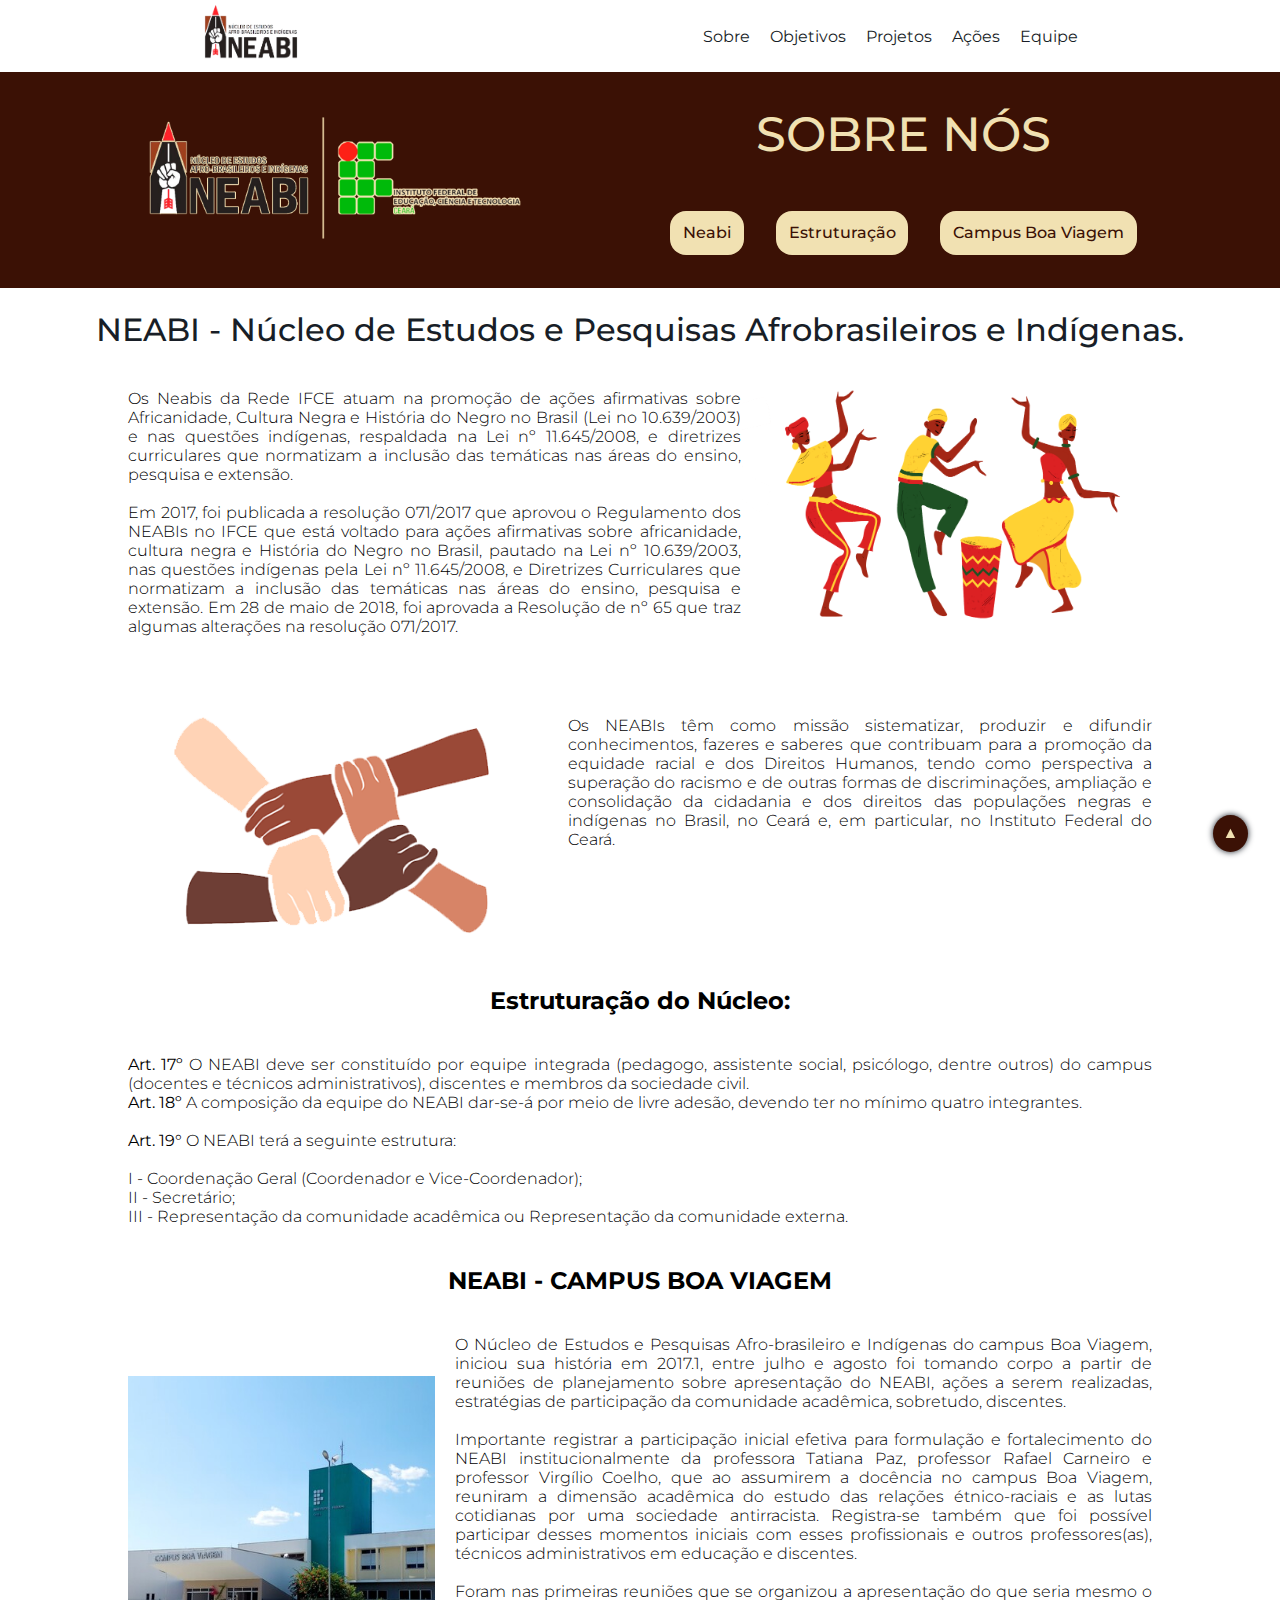
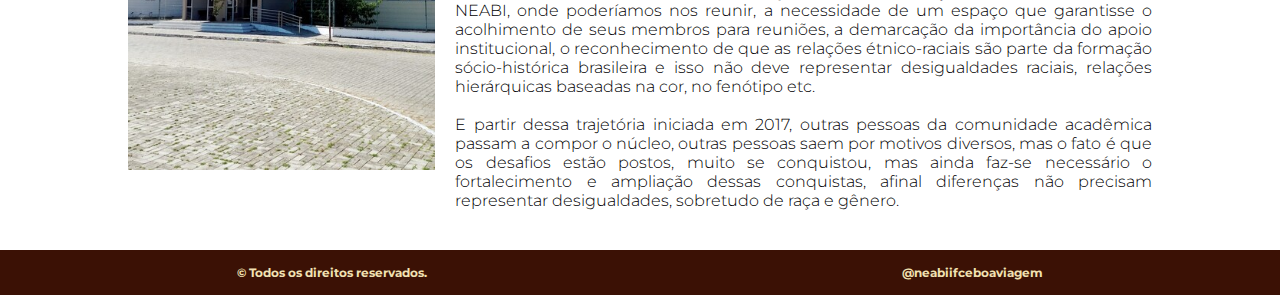
<file: index.html>
<!DOCTYPE html>
<html lang="pt-br">
<head>
    <meta charset="UTF-8">
    <meta name="viewport" content="width=, initial-scale=1.0">
    <link rel="stylesheet" href="index.css">
    <title>NEABI - SOBRE</title>
</head>
<header class="cabecalho">
    <a name="voltar_topo"> <img src="logo_neabi.png" class="cabecalho_img" alt="logo tipo do NEABI"></a>
    <nav class="menu">
        <a href="index.html" class="ancora_menu">Sobre</a>
        <a href="objetivos.html" class="ancora_menu">Objetivos</a>
        <a href="projetos.html" class="ancora_menu">Projetos</a>
        <a href="acoes.html" class="ancora_menu">Ações</a>
        <a href="equipe.html" class="ancora_menu">Equipe</a>
    </nav>
</header> 
<body>
    <section class="conteudo_titulo">
        <img src="img_titulo_index.png" class="imagem_titulo" alt="logotipo do neabi e do ifce">
        <div class="navegacao_titulo">
            <div class="titulo_principal">
                <h1 class="titulo1">SOBRE NÓS</h1>
            </div>
            <div class="ancoras">
                <a class="ancora" href="#titulo1"><botton>Neabi</botton></a>
                <a class="ancora" href="#titulo2"><botton>Estruturação</botton></a>
                <a class="ancora" href="#titulo3"><botton>Campus Boa Viagem</botton></a>
            </div>
        </div>
    </section>
    <div class="espacamento"></div>
    <h1 class="titulo"><a name="titulo1">NEABI - Núcleo de Estudos e Pesquisas
        Afrobrasileiros e Indígenas.</a></h1>
    <div class="conteiner">
        <section class="paragrafo_1">
            <p>Os Neabis
            da Rede IFCE atuam na promoção de
            ações afirmativas sobre Africanidade,
            Cultura Negra e História do Negro no
            Brasil (Lei no 10.639/2003) e nas
            questões indígenas, respaldada na Lei
            nº 11.645/2008, e diretrizes curriculares
            que normatizam a inclusão das
            temáticas nas áreas do ensino, pesquisa
            e extensão.<br><br>Em 2017, foi publicada a resolução 071/2017 que aprovou o Regulamento dos NEABIs no IFCE que está voltado para ações afirmativas sobre africanidade, cultura negra e História do Negro no Brasil, pautado na Lei nº 10.639/2003, nas questões indígenas pela Lei nº 11.645/2008, e Diretrizes Curriculares que normatizam a inclusão das temáticas nas áreas do ensino, pesquisa e extensão. Em 28 de maio de 2018, foi aprovada a Resolução de nº 65 que traz algumas alterações na resolução 071/2017.</p>
            <img src="img_african_index.png" class="imagem1" alt="Pessoas africanas dançando">
        </section>
        <section class="paragrafo_2">
            <img src="img2_maos_index.png" class="imagem2" alt="Mãos de diferentes raças unidas">
            <p>Os NEABIs têm como missão sistematizar, produzir e difundir conhecimentos, fazeres e saberes que contribuam para a promoção da equidade racial e dos Direitos Humanos, tendo como perspectiva a superação do racismo e de outras formas de discriminações, ampliação e consolidação da cidadania e dos direitos das populações negras e indígenas no Brasil, no Ceará e, em particular, no Instituto Federal do Ceará.</p>
        </section>
        <h2 class="titulo_2"><a name="titulo2">Estruturação do Núcleo:</a></h2>
        <section class="paragrafo_3">
            <p><strong>Art. 17º </strong>O NEABI deve ser
                constituído por equipe integrada
                (pedagogo, assistente social,
                psicólogo, dentre outros) do
                campus (docentes e técnicos
                administrativos), discentes e
                membros da sociedade civil.<br>
                <strong>Art. 18º</strong> A composição da equipe
                do NEABI dar-se-á por meio de
                livre adesão, devendo ter no
                mínimo quatro integrantes.<br><br>
                <strong>Art. 19°</strong> O NEABI terá a seguinte estrutura:<br><br>
                I - Coordenação Geral (Coordenador e Vice-Coordenador);<br>
                II - Secretário;<br>
                III - Representação da comunidade acadêmica ou Representação da comunidade externa.
              </p>
              
        </section>
        <h2 class="titulo_3"><a name="titulo3">NEABI - CAMPUS BOA VIAGEM</a></h2>
        <section class="paragrafo_4">
            <img src="foto_ifce_index.jpg" class="imagem3" alt="Foto do ifce campus Boa Viagem">
            <p>O Núcleo de Estudos e Pesquisas Afro-brasileiro e Indígenas do campus Boa
                Viagem, iniciou sua história em 2017.1, entre julho e agosto foi tomando corpo
                a partir de reuniões de planejamento sobre apresentação do NEABI, ações a
                serem realizadas, estratégias de participação da comunidade acadêmica,
                sobretudo, discentes.<br><br>Importante registrar a participação
                    inicial efetiva para formulação e
                    fortalecimento do NEABI
                    institucionalmente da professora
                    Tatiana Paz, professor Rafael
                    Carneiro e professor Virgílio Coelho,
                    que ao assumirem a docência no
                    campus Boa Viagem, reuniram a
                    dimensão acadêmica do estudo das
                    relações étnico-raciais e as lutas
                    cotidianas por uma sociedade
                    antirracista. Registra-se também que
                    foi possível participar desses
                    momentos iniciais com esses
                    profissionais e outros
                    professores(as), técnicos
                    administrativos em educação e
                    discentes.<br><br>Foram nas primeiras reuniões que se
                organizou a apresentação do que seria
                        mesmo o NEABI, onde poderíamos nos
                        reunir, a necessidade de um espaço que
                        garantisse o acolhimento de seus
                        membros para reuniões, a demarcação da
                        importância do apoio institucional, o
                        reconhecimento de que as relações
                        étnico-raciais são parte da formação
                        sócio-histórica brasileira e isso não deve
                        representar desigualdades raciais,
                        relações hierárquicas baseadas na cor, no
                        fenótipo etc.<br><br>E partir dessa trajetória iniciada em
                        2017, outras pessoas da comunidade
                        acadêmica passam a compor o
                        núcleo, outras pessoas saem por
                        motivos diversos, mas o fato é que os
                        desafios estão postos, muito se
                        conquistou, mas ainda faz-se
                        necessário o fortalecimento e
                        ampliação dessas conquistas, afinal
                        diferenças não precisam representar
                        desigualdades, sobretudo de raça e
                        gênero.</p>
        </section>
    </div>
</body>
<a id="botao_topo" href="#voltar_topo">&#9650;</a>
<footer class="rodape">
    <h4>&copy; Todos os direitos reservados.</h4>
    <h4><a id="link_insta" target="_blank" href="https://www.instagram.com/neabiifceboaviagem/">@neabiifceboaviagem</a></h4>
</footer>
</html>
</file>
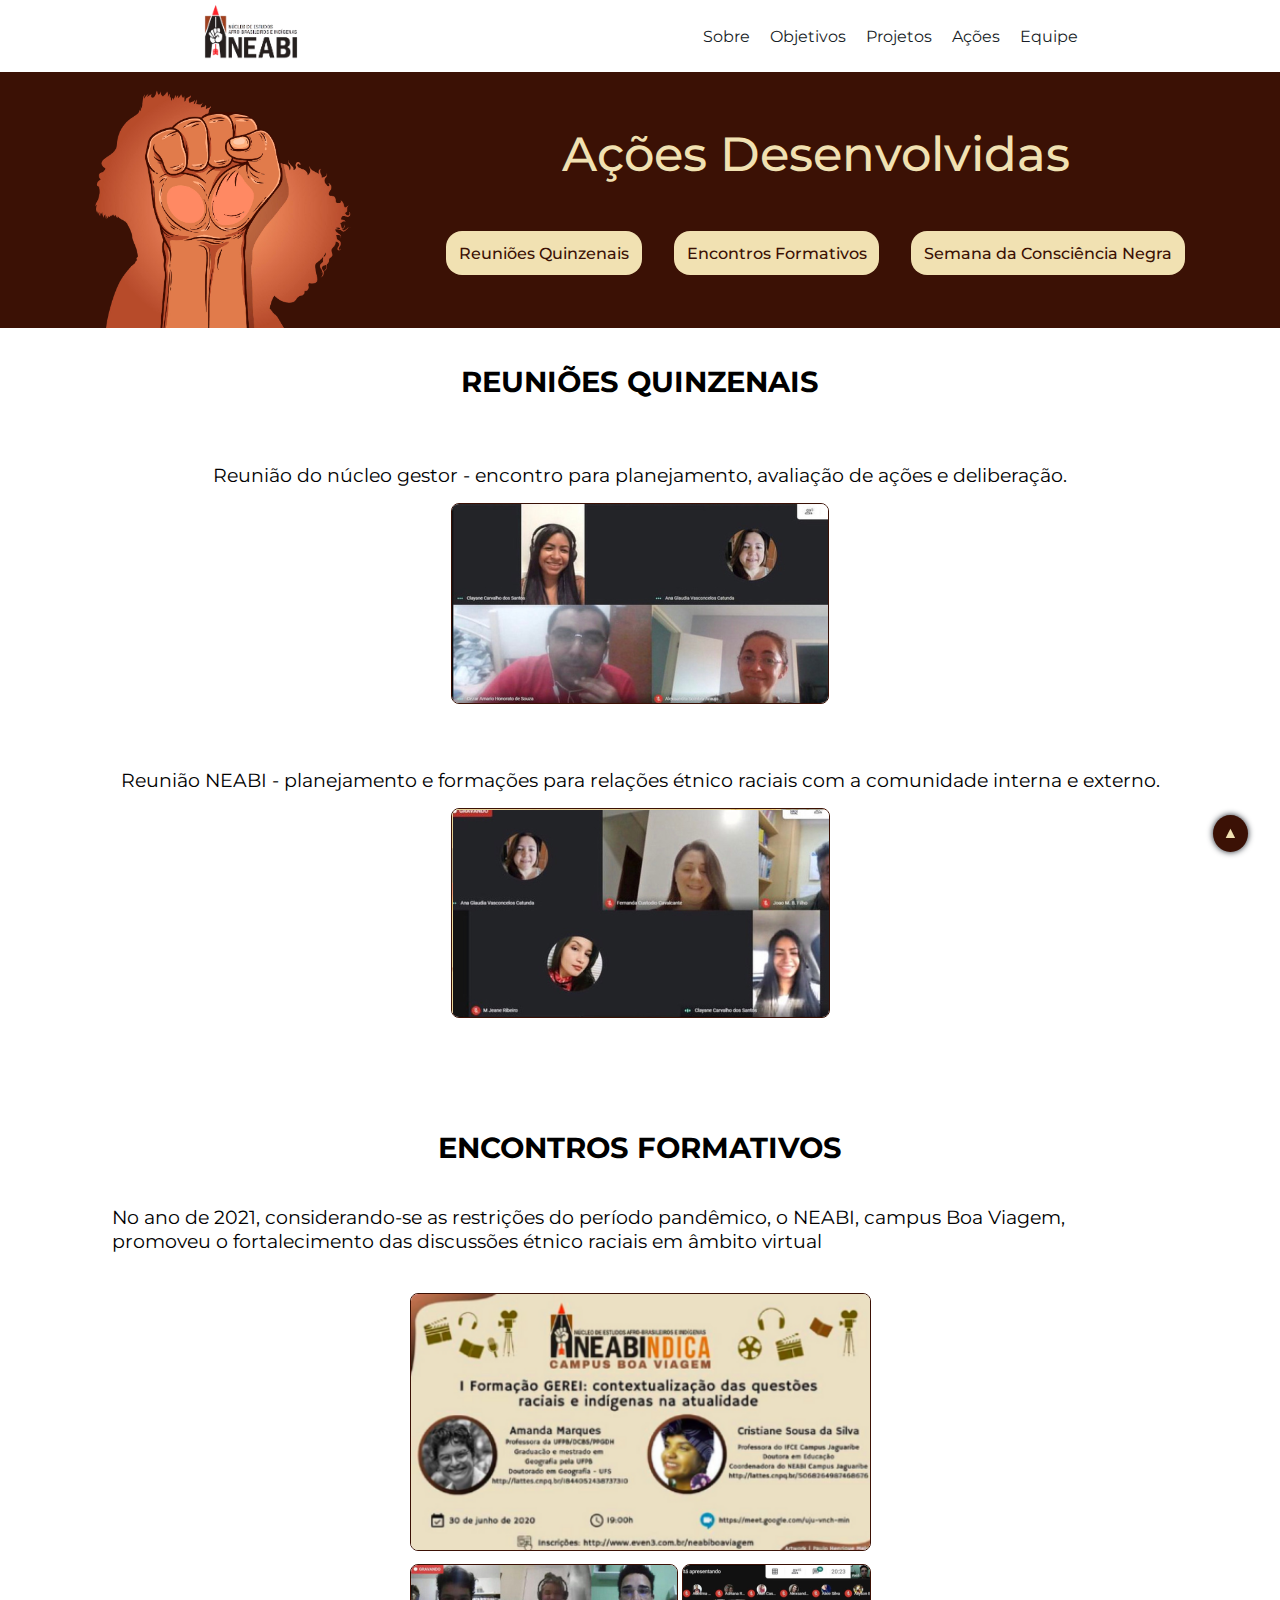
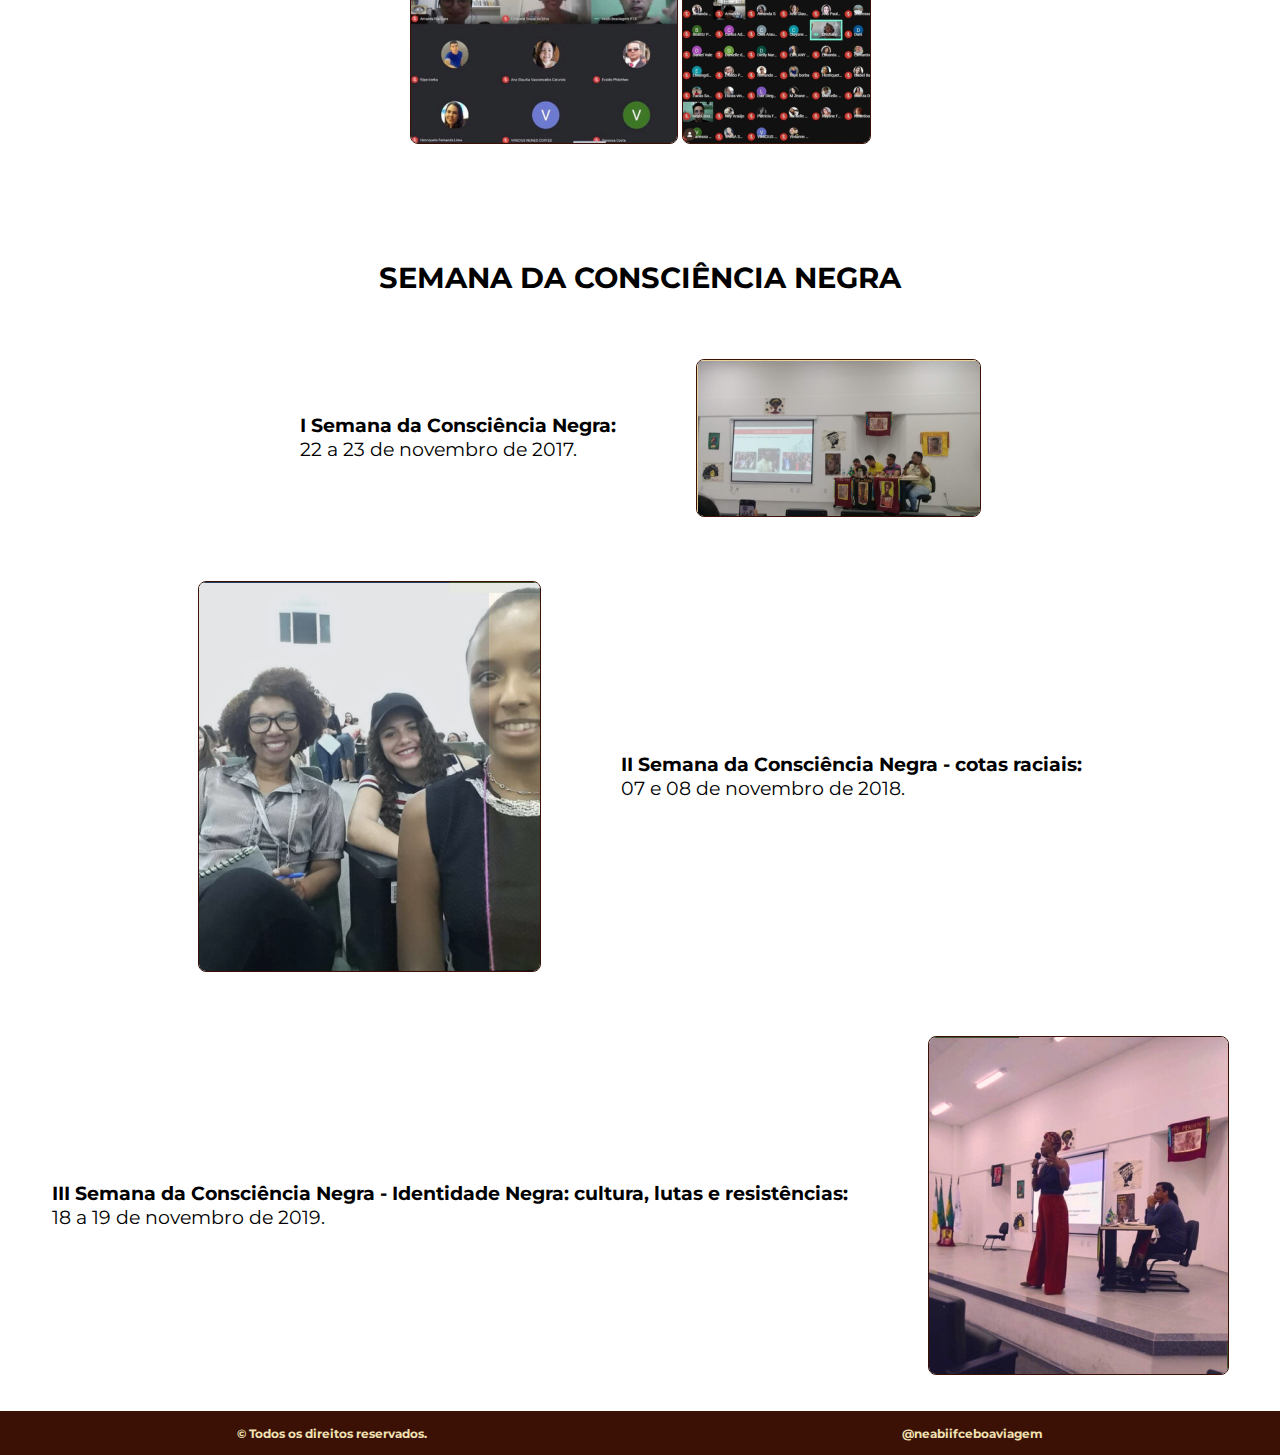
<file: acoes.html>
<!DOCTYPE html>
<html lang="pt-br">
<head>
    <meta charset="UTF-8">
    <meta name="viewport" content="width=, initial-scale=1.0">
    <link rel="stylesheet" href="acoes.css">
    <title>NEABI - AÇÕES</title>
</head>
<header class="cabecalho">
    <a name="voltar_topo"><img src="logo_neabi.png" class="cabecalho_img" alt="logo do neabi"></a>
    <nav class="menu">
        <a href="index.html" class="ancora_menu">Sobre</a>
        <a href="objetivos.html" class="ancora_menu">Objetivos</a>
        <a href="projetos.html" class="ancora_menu">Projetos</a>
        <a href="acoes.html" class="ancora_menu">Ações</a>
        <a href="equipe.html" class="ancora_menu">Equipe</a>
    </nav>
</header> 
<body>
    <section class="conteudo_titulo">
        <img src="img_cons_negra.png" class="imagem_titulo" alt="Homem, mulher e um punho fechado.">
        <div class="navegacao_titulo">
            <div class="titulo_principal">
                <h1 class="titulo">Ações Desenvolvidas</h1>
            </div>
            <div class="ancoras">
                <a class="ancora" href="#subtitulo"><botton>Reuniões Quinzenais</botton></a>
                <a class="ancora" href="#encontros"><botton>Encontros Formativos</botton></a>
                <a class="ancora" href="#semana_consciencia_negra"><botton>Semana da Consciência Negra</botton></a>
            </div>
        </div>
    </section>
    <div class="espacamento"></div>
    <section class="reunioes">
        <h2 class="subtitulo1">REUNIÕES QUINZENAIS</h2>
        <div class="reuniao_1">
            <p>Reunião do núcleo gestor - encontro para planejamento, avaliação de
                ações e deliberação.</p>
            <img class="imagens_reunioes" src="reuniao_nucleo_gestor_acoes.png">
        </div>
        <div class="reuniao_2">
            <p>Reunião NEABI - planejamento e formações para relações étnico raciais
                com a comunidade interna e externo.</p>
            <img class="imagens_reunioes"src="reuniao_neabi_acoes.png">
        </div>
    </section>
    <section class="encontros">
        <h2 class="subtitulo2"><a name="encontros">ENCONTROS FORMATIVOS</a></h2>
        <div class="conteudo_encontros">
            <p>No ano de 2021, considerando-se as restrições do período pandêmico, o
                NEABI, campus Boa Viagem, promoveu o fortalecimento das discussões
                étnico raciais em âmbito virtual</p>
                  
        </div>
        <div class="imagens_encontros">
            <img class="imagem_enc" src="imagem1_encontros_acoes.png" alt="reunião realizado no google meet">
            <div class="imagens_2e3">
                <img class="imagem_enc" src="imagem2_encontros_acoes.png" alt="reunião realizado no google meet">
                <img class="imagem_enc" src="imagem3_encontros_acoes.png" alt="reunião realizado no google meet">
            </div>
        </div>
    </section>

    <section class="semana_consciencia_negra">
        <h2 class="subtitulo2"><a name="semana_consciencia_negra">SEMANA DA CONSCIÊNCIA NEGRA</a></h2>
        <div class="semana1">
            <div class="texto">
                <h3>I Semana da Consciência Negra:</h3>
                <p>22 a 23 de novembro de 2017.</p>
            </div>
            <img class="imagens_semana" src="img_semana1_acoes.png" alt="reunião realizado no google meet">
        </div>
        <div class="semana2">
            <img class="imagens_semana" src="img_semana2_acoes.png" alt="reunião realizado no google meet">
            <div class="texto">
                <h3>II Semana da Consciência Negra - cotas raciais:</h3>
                <p>07 e 08 de novembro de 2018.</p>
            </div>
        </div>
        <div class="semana3">
            <div class="texto">
                <h3>III Semana da
                    Consciência Negra -
                    Identidade Negra:
                    cultura, lutas e
                    resistências:</h3>
                <p>18 a 19 de novembro de 2019.</p>
            </div>
            <img class="imagens_semana" src="img_semana3_acoes.png" alt="reunião realizado no google meet">
        </div>
    </section>
    <div class="espacamento"></div>
</body>

<a id="botao_topo" href="#voltar_topo">&#9650;</a>
<footer class="rodape">
    <h4>&copy; Todos os direitos reservados.</h4>
    <h4><a id="link_insta" target="_blank" href="https://www.instagram.com/neabiifceboaviagem/">@neabiifceboaviagem</a></h4>
</footer>
</html>
</file>
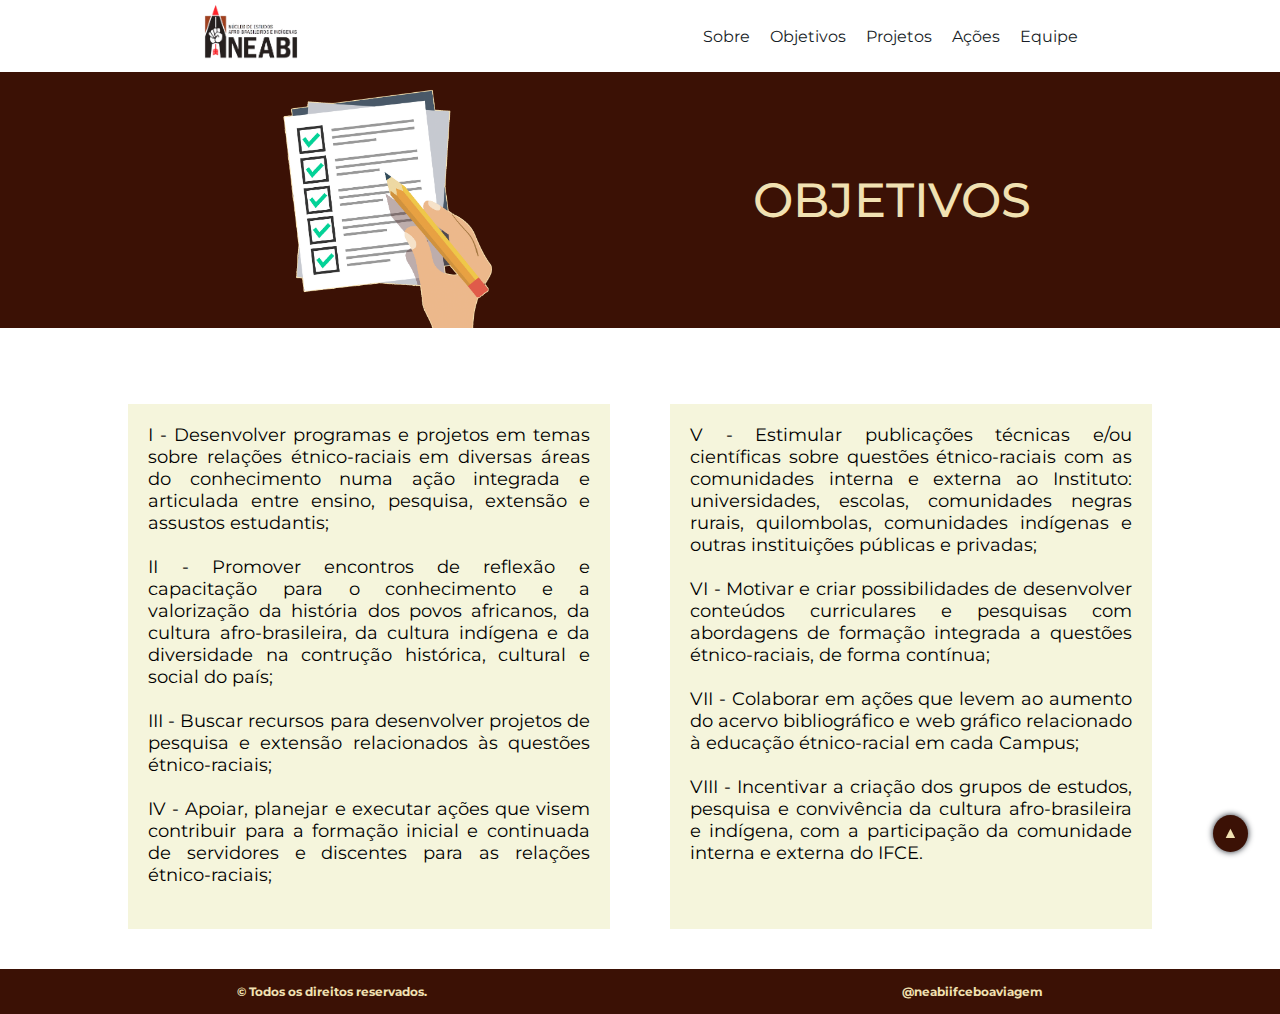
<file: objetivos.html>
<!DOCTYPE html>
<html lang="pt-br">
<head>
    <meta charset="UTF-8">
    <meta name="viewport" content="width=, initial-scale=1.0">
    <link rel="stylesheet" href="objetivos.css">
    <title>NEABI - OBJETIVOS</title>
</head>
<header class="cabecalho">
    <a name="voltar_topo"><img src="logo_neabi.png" class="cabecalho_img" alt="logo do neabi"></a>
    <nav class="menu">
        <a href="index.html" class="ancora_menu">Sobre</a>
        <a href="objetivos.html" class="ancora_menu">Objetivos</a>
        <a href="projetos.html" class="ancora_menu">Projetos</a>
        <a href="acoes.html" class="ancora_menu">Ações</a>
        <a href="equipe.html" class="ancora_menu">Equipe</a>
    </nav>
</header> 
<body>
    <section class="conteudo_titulo">
        <img src="img_titulo_objetivos.png" class="imagem_titulo" alt="Ilustração de uma lista de verificação">
        <div class="navegacao_titulo">
            <div class="titulo_principal">
                <h1 class="titulo">OBJETIVOS</h1>
            </div>
        </div>
    </section>
    <div class="espacamento"></div>
    <div class="conteiner">
        <section class="conteudo_1">
            <p>I - Desenvolver programas e projetos em temas sobre relações étnico-raciais em diversas áreas do conhecimento numa ação integrada e articulada entre ensino, pesquisa, extensão e assustos estudantis;<br><br>
                II - Promover encontros de reflexão e capacitação para o conhecimento e a valorização da história dos povos africanos, da cultura afro-brasileira, da cultura indígena e da diversidade na contrução histórica, cultural e social do país;<br><br>
                III - Buscar recursos para desenvolver projetos de pesquisa e extensão relacionados às questões étnico-raciais;<br><br>
                IV - Apoiar, planejar e executar ações que visem contribuir para a formação inicial e continuada de servidores e discentes para as relações étnico-raciais;<br><br>
        </section>
        <section class="conteudo_2">
            <p> V - Estimular publicações técnicas e/ou científicas sobre questões étnico-raciais com as comunidades interna e externa ao Instituto: universidades, escolas, comunidades negras rurais, quilombolas, comunidades indígenas e outras instituições públicas e privadas;<br><br>
            VI - Motivar e criar possibilidades de desenvolver conteúdos curriculares e pesquisas com abordagens de formação integrada a questões étnico-raciais, de forma contínua;<br><br>VII - Colaborar em ações que levem ao aumento do acervo bibliográfico e web gráfico relacionado à educação étnico-racial em cada Campus;<br><br>VIII - Incentivar a criação dos grupos de estudos, pesquisa e convivência da cultura afro-brasileira e indígena, com a participação da comunidade interna e externa do IFCE.
        </section>
    </div>
</body>
<a id="botao_topo" href="#voltar_topo">&#9650;</a>
<footer class="rodape">
    <h4>&copy; Todos os direitos reservados.</h4>
    <h4><a id="link_insta" target="_blank" href="https://www.instagram.com/neabiifceboaviagem/">@neabiifceboaviagem</a></h4>
</footer>
</html>
</file>
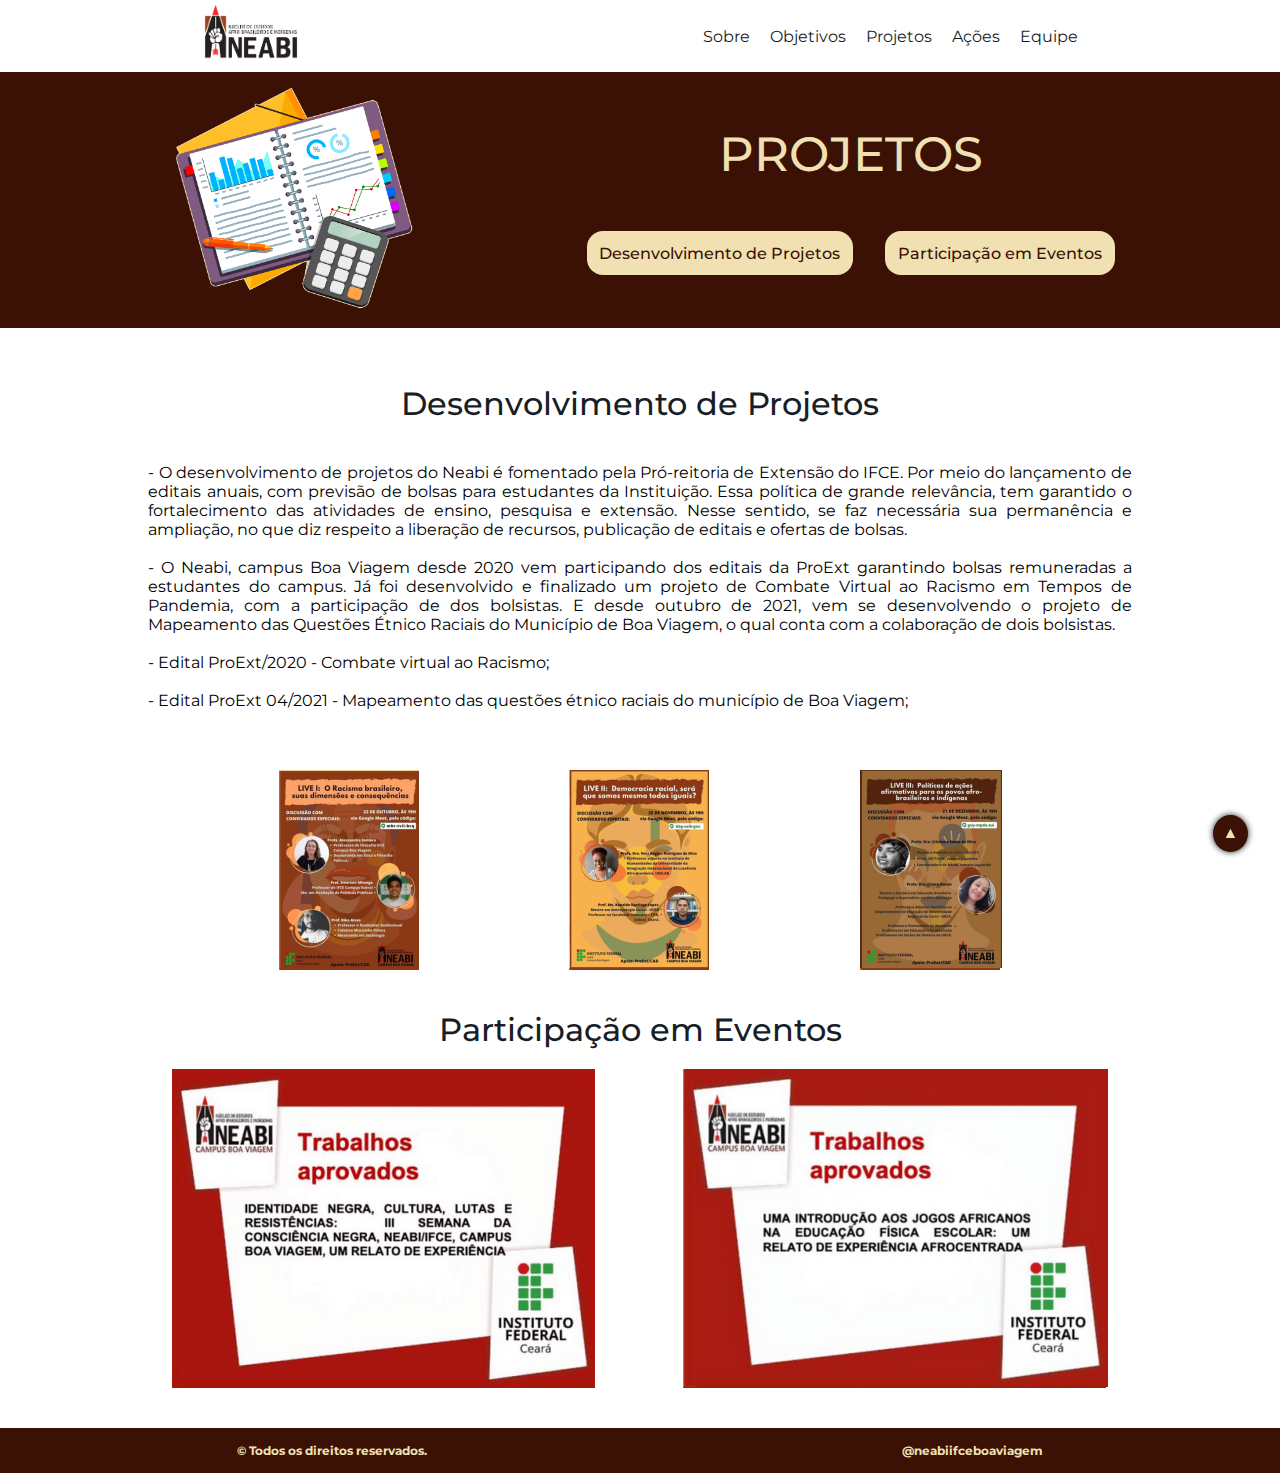
<file: projetos.html>
<!DOCTYPE html>
<html lang="pt-br">
<head>
    <meta charset="UTF-8">
    <meta name="viewport" content="width=, initial-scale=1.0">
    <link rel="stylesheet" href="projetos.css">
    <title>NEABI - PROJETOS</title>
</head>
<header class="cabecalho">
    <a name="voltar_topo"><img src="logo_neabi.png" class="cabecalho_img" alt="logo do neabi"></a>
    <nav class="menu">
        <a href="index.html" class="ancora_menu">Sobre</a>
        <a href="objetivos.html" class="ancora_menu">Objetivos</a>
        <a href="projetos.html" class="ancora_menu">Projetos</a>
        <a href="acoes.html" class="ancora_menu">Ações</a>
        <a href="equipe.html" class="ancora_menu">Equipe</a>
    </nav>
</header> 
<body>
    <section class="conteudo_titulo">
        <img src="img_titulo_projetos.png" class="imagem_titulo" alt="Ilustrações de um caderno, uma pasta, uma calculadora e um lápis">
        <div class="navegacao_titulo">
            <div class="titulo_principal">
                <h1 name="voltar_topo" class="titulo">PROJETOS</h1>
            </div>
            <div class="ancoras">
                <a class="ancora" href="#titulo1"><botton>Desenvolvimento de Projetos</botton></a>
                <a class="ancora" href="#titulo2"><botton>Participação em Eventos</botton></a>
            </div>
        </div>
    </section>
    <div class="espacamento"></div>
    <h1 class="titulo_1"><a name="titulo1">Desenvolvimento de Projetos</a></h1>
    <div class="conteiner">
        <section class="conteudo_1">
            <p>- O desenvolvimento de projetos do Neabi é fomentado pela Pró-reitoria
            de Extensão do IFCE. Por meio do lançamento de editais anuais, com
            previsão de bolsas para estudantes da Instituição. Essa política de
            grande relevância, tem garantido o fortalecimento das atividades de
            ensino, pesquisa e extensão. Nesse sentido, se faz necessária sua
            permanência e ampliação, no que diz respeito a liberação de recursos,
            publicação de editais e ofertas de bolsas.</p><br>
            <p>- O Neabi, campus Boa Viagem desde 2020 vem participando dos
            editais da ProExt garantindo bolsas remuneradas a estudantes do
            campus. Já foi desenvolvido e finalizado um projeto de Combate
            Virtual ao Racismo em Tempos de Pandemia, com a participação de
            dos bolsistas. E desde outubro de 2021, vem se desenvolvendo o
            projeto de Mapeamento das Questões Étnico Raciais do Município de
            Boa Viagem, o qual conta com a colaboração de dois bolsistas.</p><br>
            <p>- Edital ProExt/2020 - Combate virtual ao Racismo;</p><br>
            <p>- Edital ProExt 04/2021 - Mapeamento das questões étnico raciais do
            município de Boa Viagem;</p><br>
        </section>
        <section class="conteudo_imagens">
            <img src="img1_projetos.png" alt="capa de uma live organizada pelo neabi">
            <img src="img2_projetos.png" alt="capa de uma live organizada pelo neabi">
            <img src="img3_projetos.png" alt="capa de uma live organizada pelo neabi">
        </section>
        <h1 class="titulo_2"><a name="titulo2">Participação em Eventos</a></h1>
        <section class="conteudo_2">
            <img src="img4_projetos.png" alt="eventos participados">
            <img src="img5_projetos.png" alt="eventos participados">
        </section>
    </div>
</body>
<a id="botao_topo" href="#voltar_topo">&#9650;</a>
<footer class="rodape">
    <h4>&copy; Todos os direitos reservados.</h4>
    <h4><a id="link_insta" target="_blank" href="https://www.instagram.com/neabiifceboaviagem/">@neabiifceboaviagem</a></h4>
</footer>
</html>
</file>
<file: index.css>
@import url('https://fonts.googleapis.com/css2?family=Montserrat:wght@100;200;300;400;500&display=swap');

*{
    margin: 0;
    padding: 0;
    text-decoration: none;
    box-sizing: border-box;
}

body{
    background-color: #FFFFFF;
}

.cabecalho{
    display: flex;
    justify-content: space-around;
    align-items: center;
}

.ancora_menu{
    color: #181E27;
}

.ancora_menu:hover{
    color:#64aec2;
}
.menu{
    display: flex;
    gap: 1.25rem;
    color:#181E27;
    font-family: 'Montserrat', sans-serif;
    font-weight: 400;
}
.cabecalho_img{
    width: 6.125rem;
    height: 4.25rem;
}

.rodape{
    color: #f1e1b2;
    display:flex;
    align-items: center;
    justify-content: space-around;
    background-color: #3b1105;
    height: 2.8rem;
    font-family: 'Montserrat', sans-serif;
    font-weight: 100;
    font-size: 0.75rem;
}
#link_insta{
    color: #f1e1b2;
}
#botao_topo{
    color: #f1e1b2;
    background-color: #3b1105;
    border-radius: 60%;
    padding: 0.6rem;
    font-size: 1rem;
    position: fixed;
    right: 2rem;
    bottom: 3rem;
    box-shadow: 0rem 0rem 0.4rem #181E27;

}

.conteudo_titulo{
    background-color: #3b1105;
    display: flex;
    align-items: center;
    justify-content: space-evenly;
}

.titulo1{
    font-family: 'Montserrat', sans-serif;
    font-weight: 500;
    font-size: 3rem;
    color: #f1e1b2;
}
.navegacao_titulo{
    display: flex;
    flex-direction: column;
    align-items: center;
    gap: 3rem;
}

.ancora{
    color:#3b1105;
    background-color: #f1e1b2;
    font-size: 1rem;
    padding: 0.8rem;
    border-radius: 1rem;
    font-family: 'Montserrat', sans-serif;
    font-weight: 500;
}

.ancora:hover{
    font-size: 1.1rem;
    color: #181E27;
    cursor: pointer;
}

.ancoras{
    display: flex;
    gap: 2rem;
}

.imagem_titulo{
    width: 30%;
    height: 30%;
}

.espacamento{
    padding: 1.125px;
}

.titulo{
    display: flex;
    justify-content: center;
    padding-top:1.25rem ;
    font-family: 'Montserrat', sans-serif;
    font-weight: 500;
    color: #181E27;
}

.conteiner{
    font-family: 'Montserrat', sans-serif;
    font-weight: 300;
}

.paragrafo_1{
    display: flex;
    justify-content: center;
    padding:2.5rem 10% 2.5rem 10%;
    text-align: justify;
    gap: 1.875px;
}

.imagem1{
    width:40%;
    height: 40%;
}

.paragrafo_2{
    display: flex;
    justify-content: center;
    padding:2.5rem 10% 2.5rem 10%;
    text-align: justify;
    gap: 1.875rem;
}

.imagem2{
    width: 40%;
    height: 40%;
}

.titulo_2{
    display: flex;
    justify-content: center;
}
.paragrafo_3{
    display: flex;
    flex-direction: column;
    justify-content: center;
    padding:2.5rem 10% 2.5rem 10%;
    text-align: justify;
    gap: 2.5rem;
}

.titulo_3{
    display: flex;
    justify-content: center;
}

.imagem3{
    width: 30%;
    height: 30%;
}
.paragrafo_4{
    display: flex;
    justify-content: center;
    align-items: center;
    padding:2.5rem 10% 2.5rem 10%;
    text-align: justify;
    gap: 1.25rem;
}
</file>
<file: acoes.css>
@import url('https://fonts.googleapis.com/css2?family=Montserrat:wght@100;200;300;400;500&display=swap');

*{
    margin: 0;
    padding: 0;
    text-decoration: none;
    box-sizing: border-box;
}

body{
    background-color: #FFFFFF;
}

.cabecalho{
    display: flex;
    justify-content: space-around;
    align-items: center;
}

.ancora_menu{
    color: #181E27;
}

.ancora_menu:hover{
    color:#64aec2;
}
.menu{
    display: flex;
    gap: 1.25rem;
    color:#181E27;
    font-family: 'Montserrat', sans-serif;
    font-weight: 400;
}
.cabecalho_img{
    width: 6.125rem;
    height: 4.25rem;
}

.rodape{
    color: #f1e1b2;
    display:flex;
    align-items: center;
    justify-content: space-around;
    background-color: #3b1105;
    height: 2.8rem;
    font-family: 'Montserrat', sans-serif;
    font-weight: 100;
    font-size: 0.75rem;
}
#link_insta{
    color: #f1e1b2;
}
#botao_topo{
    color: #f1e1b2;
    background-color: #3b1105;
    border-radius: 60%;
    padding: 0.6rem;
    font-size: 1rem;
    position: fixed;
    right: 2rem;
    bottom: 3rem;
    box-shadow: 0rem 0rem 0.4rem #181E27;
}

.conteudo_titulo{
    background-color: #3b1105;
    display: flex;
    align-items: center;
    justify-content: space-evenly;
}

.titulo{
    font-family: 'Montserrat', sans-serif;
    font-weight: 500;
    font-size: 3rem;
    color: #f1e1b2;
}
.navegacao_titulo{
    display: flex;
    flex-direction: column;
    align-items: center;
    gap: 3rem;
}

.ancora{
    color:#3b1105;
    background-color: #f1e1b2;
    font-size: 1rem;
    padding: 0.8rem;
    border-radius: 1rem;
    font-family: 'Montserrat', sans-serif;
    font-weight: 500;
}

.ancora:hover{
    font-size: 1.1rem;
    color: #181E27;
    cursor: pointer;
}

.ancoras{
    display: flex;
    gap: 2rem;
}

.imagem_titulo{
    width: 20%;
    height: 20%;
}

.espacamento{
    padding: 18px;
}

.reunioes{
    display: flex;
    flex-direction: column;
    align-items: center;
    gap: 4rem;
}

.reuniao_2{
    display: flex;
    flex-direction: column;
    align-items: center;
    gap: 1rem;
}

.reuniao_1{
    display: flex;
    flex-direction: column;
    align-items: center;
    gap: 1rem;
}

.subtitulo1{
    font-family: 'Montserrat', sans-serif;
    font-size: 1.8rem;
}

.subtitulo2{
    font-family: 'Montserrat', sans-serif;
    font-size: 1.8rem;
    padding-top: 7rem;
}

p{
    font-family: 'Montserrat', sans-serif;
    font-size: 1.2rem;
}

.encontros{
    display: flex;
    flex-direction: column;
    align-items: center;
    gap: 2.5rem;
    padding-left: 7rem;
    padding-right: 7rem;
}

.imagens_encontros{
    display: flex;
    flex-direction: column;
    gap: 0.8rem;
}

.semana1{
    display: flex;
    align-items: center;
    gap: 5rem;
}

.semana2{
    display: flex;
    align-items: center;
    gap: 5rem;
}

.semana3{
    display: flex;
    align-items: center;
    gap: 5rem;
}

.semana_consciencia_negra{
    display: flex;
    flex-direction: column;
    align-items: center;
    gap: 4rem;
}

h3{
    font-family: 'Montserrat', sans-serif;
}

.imagens_semana{
    border: 0.1rem solid #3b1105;
    border-radius: 0.5rem;
}
.imagem_enc{
    border: 0.1rem solid #3b1105;
    border-radius: 0.5rem;
}

.imagens_reunioes{
    border: 0.1rem solid #3b1105;
    border-radius: 0.5rem;
}
</file>
<file: objetivos.css>
@import url('https://fonts.googleapis.com/css2?family=Montserrat:wght@100;200;300;400;500&display=swap');

*{
    margin: 0;
    padding: 0;
    text-decoration: none;
    box-sizing: border-box;
}

body{
    background-color: #FFFFFF;
}

.cabecalho{
    display: flex;
    justify-content: space-around;
    align-items: center;
}

.ancora_menu{
    color: #181E27;
}

.ancora_menu:hover{
    color:#64aec2;
}
.menu{
    display: flex;
    gap: 1.25rem;
    color:#181E27;
    font-family: 'Montserrat', sans-serif;
    font-weight: 400;
}
.cabecalho_img{
    width: 6.125rem;
    height: 4.25rem;
}

.rodape{
    color: #f1e1b2;
    display:flex;
    align-items: center;
    justify-content: space-around;
    background-color: #3b1105;
    height: 2.8rem;
    font-family: 'Montserrat', sans-serif;
    font-weight: 100;
    font-size: 0.75rem;
}
#link_insta{
    color: #f1e1b2;
}
#botao_topo{
    color: #f1e1b2;
    background-color: #3b1105;
    border-radius: 60%;
    padding: 0.6rem;
    font-size: 1rem;
    position: fixed;
    right: 2rem;
    bottom: 3rem;
    box-shadow: 0rem 0rem 0.4rem #181E27;

}

.conteudo_titulo{
    background-color: #3b1105;
    display: flex;
    align-items: center;
    justify-content: space-evenly;
}

.titulo{
    font-family: 'Montserrat', sans-serif;
    font-weight: 500;
    font-size: 3rem;
    color: #f1e1b2;
}
.navegacao_titulo{
    display: flex;
    flex-direction: column;
    align-items: center;
    gap: 3rem;
}

.ancora{
    color:#3b1105;
    background-color: #f1e1b2;
    font-size: 1rem;
    padding: 0.8rem;
    border-radius: 1rem;
    font-family: 'Montserrat', sans-serif;
    font-weight: 500;
}

.ancora:hover{
    font-size: 1.1rem;
    color: #181E27;
    cursor: pointer;
}

.ancoras{
    display: flex;
    gap: 2rem;
}

.imagem_titulo{
    width: 20%;
    height: 20%;
}

.espacamento{
    padding: 18px;
}

.conteiner{
    display: flex;
    justify-content: center;
    padding:40px 10% 40px 10%;
    text-align: justify;
    gap: 60px;
    font-family: 'Montserrat', sans-serif;
    font-size: 18px;
}

.conteudo_1{
    padding: 2%;
    background-color: beige;
    width: 2500px;
}

.conteudo_2{
    padding: 2%;
    background-color: beige;
    width: 2500px;
}
</file>
<file: projetos.css>
@import url('https://fonts.googleapis.com/css2?family=Montserrat:wght@100;200;300;400;500&display=swap');

*{
    margin: 0;
    padding: 0;
    text-decoration: none;
    box-sizing: border-box;
}

body{
    background-color: #FFFFFF;
}

.cabecalho{
    display: flex;
    justify-content: space-around;
    align-items: center;
}

.ancora_menu{
    color: #181E27;
}

.ancora_menu:hover{
    color:#64aec2;
}
.menu{
    display: flex;
    gap: 1.25rem;
    color:#181E27;
    font-family: 'Montserrat', sans-serif;
    font-weight: 400;
}
.cabecalho_img{
    width: 6.125rem;
    height: 4.25rem;
}

.rodape{
    color: #f1e1b2;
    display:flex;
    align-items: center;
    justify-content: space-around;
    background-color: #3b1105;
    height: 2.8rem;
    font-family: 'Montserrat', sans-serif;
    font-weight: 100;
    font-size: 0.75rem;
}
#link_insta{
    color: #f1e1b2;
}
#botao_topo{
    color: #f1e1b2;
    background-color: #3b1105;
    border-radius: 60%;
    padding: 0.6rem;
    font-size: 1rem;
    position: fixed;
    right: 2rem;
    bottom: 3rem;
    box-shadow: 0rem 0rem 0.4rem #181E27;

}

.conteudo_titulo{
    background-color: #3b1105;
    display: flex;
    align-items: center;
    justify-content: space-evenly;
}

.titulo{
    font-family: 'Montserrat', sans-serif;
    font-weight: 500;
    font-size: 3rem;
    color: #f1e1b2;
}
.navegacao_titulo{
    display: flex;
    flex-direction: column;
    align-items: center;
    gap: 3rem;
}

.ancora{
    color:#3b1105;
    background-color: #f1e1b2;
    font-size: 1rem;
    padding: 0.8rem;
    border-radius: 1rem;
    font-family: 'Montserrat', sans-serif;
    font-weight: 500;
}

.ancora:hover{
    font-size: 1.1rem;
    color: #181E27;
    cursor: pointer;
}

.ancoras{
    display: flex;
    gap: 2rem;
}

.imagem_titulo{
    width: 20%;
    height: 20%;
}

.espacamento{
    padding: 18px;
}

.titulo_1{
    display: flex;
    justify-content: center;
    padding-top:20px ;
    font-family: 'Montserrat', sans-serif;
    font-weight: 500;
    color: #181E27;
}
.titulo_2{
    display: flex;
    justify-content: center;
    padding-top:20px ;
    font-family: 'Montserrat', sans-serif;
    font-weight: 500;
    color: #181E27;
}
.conteiner{
    display: flex;
    flex-direction: column;
    justify-content: center;
    padding:20px 10% 40px 10%;
    gap: 20px;
    font-family: 'Montserrat', sans-serif;
    font-size: 16px;
    text-align: justify;
}
.conteudo_1{
    padding: 2%;
}

.conteudo_imagens{
    display: flex;
    justify-content: space-evenly;
}

.conteudo_2{
    display: flex;
    justify-content: space-around;
}
</file>
